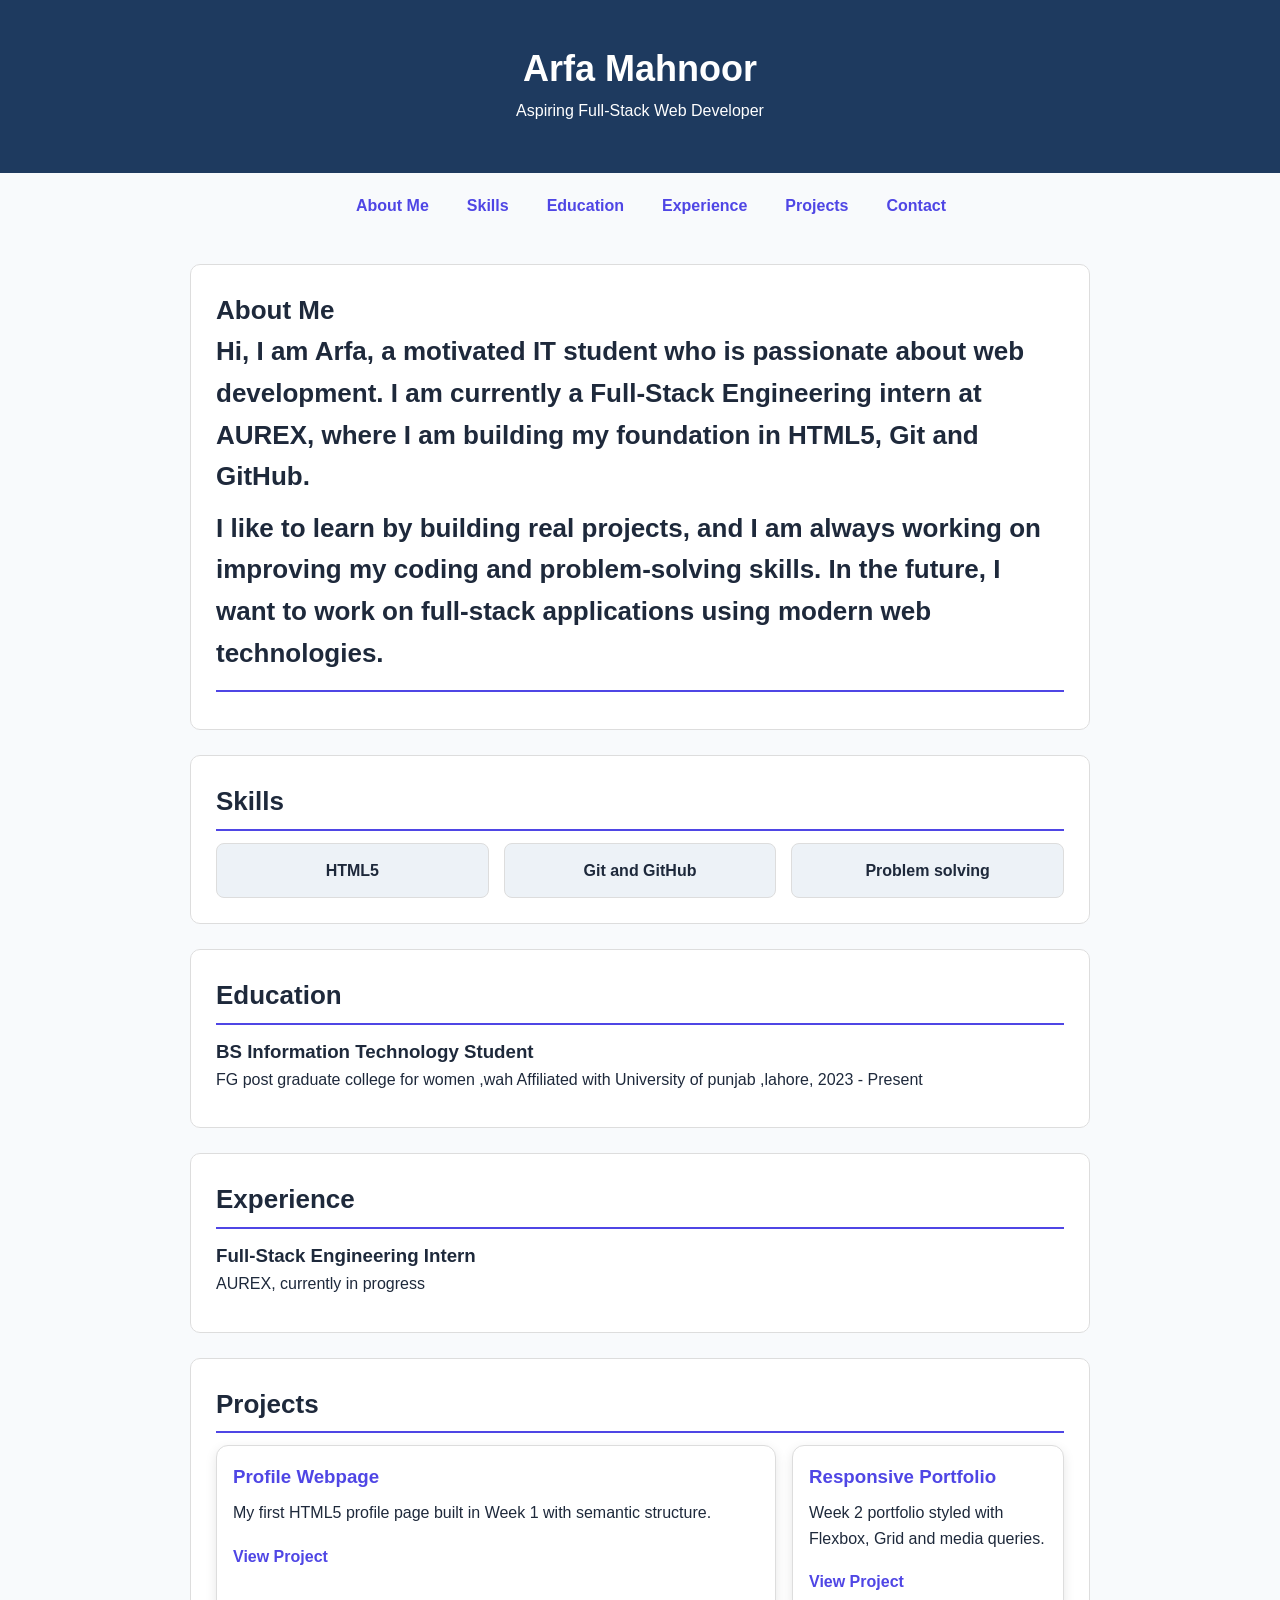
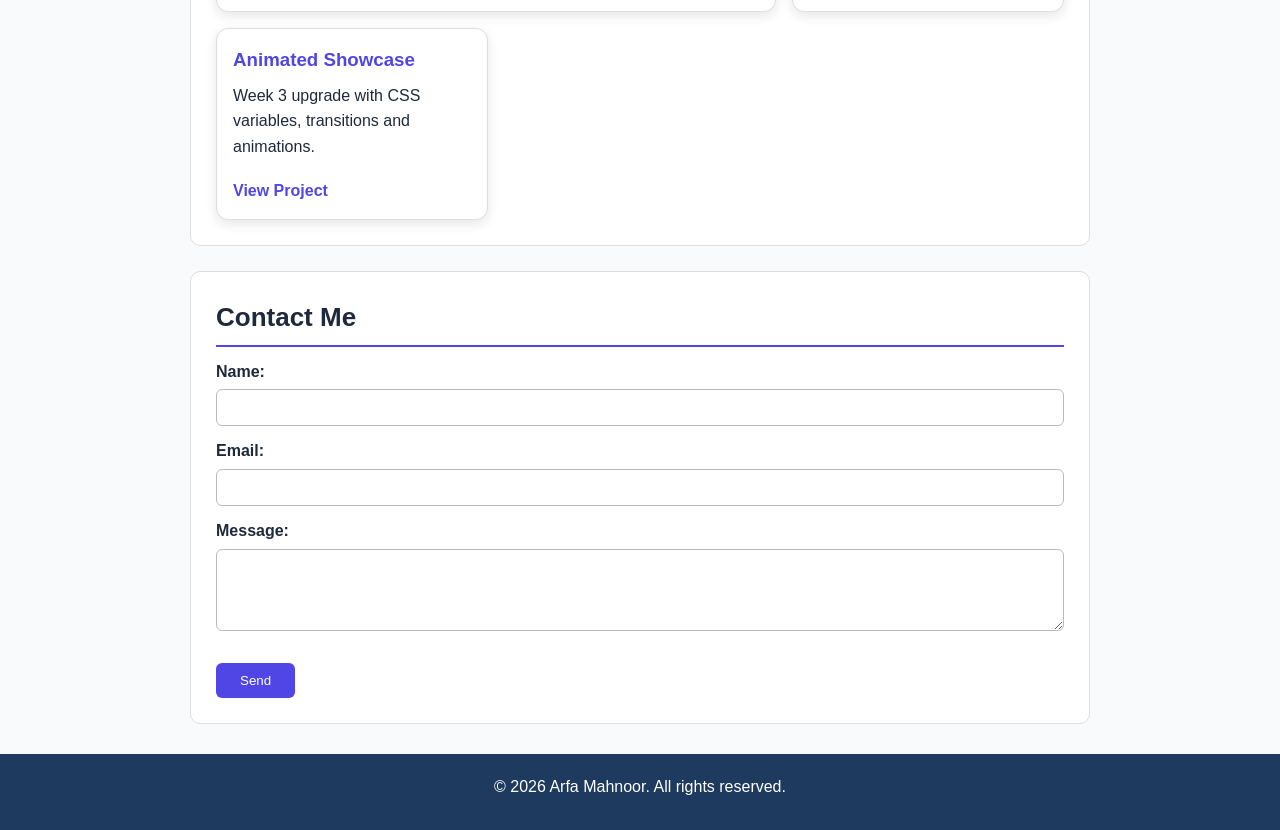
<file: index.html>
<!doctype html>
<html lang="en">
  <head>
    <meta charset="UTF-8" />
    <meta name="viewport" content="width=device-width, initial-scale=1.0" />
    <title>Arfa - Personal Profile</title>
    <link rel="stylesheet" href="styles/main.css">
    <link rel="stylesheet" href="styles/animations.css">
  </head>
  <body>
    <header>
      <h1>Arfa Mahnoor</h1>
      <p>Aspiring Full-Stack Web Developer</p>
    </header>

    <nav>
      <ul>
        <li><a href="#about">About Me</a></li>
        <li><a href="#skills">Skills</a></li>
        <li><a href="#education">Education</a></li>
        <li><a href="#experience">Experience</a></li>
        <li><a href="#projects">Projects</a></li>
        <li><a href="#contact">Contact</a></li>
      </ul>
    </nav>

    <main>
      <section id="about">
        <h2>About Me</h>
            <p>Hi, I am Arfa, a motivated IT student who is passionate about web development. I am currently a Full-Stack Engineering intern at AUREX, where I am building my foundation in HTML5, Git and GitHub.</p>
        <p>I like to learn by building real projects, and I am always working on improving my coding and problem-solving skills. In the future, I want to work on full-stack applications using modern web technologies.</p>
      </section>

      <section id="skills">
        <h2>Skills</h2>
        <ul class="skills-list">
          <li>HTML5</li>
          <li>Git and GitHub</li>
          <li>Problem solving</li>
        </ul>
      </section>

      <section id="education">
        <h2>Education</h2>
        <article>
          <h3>BS Information Technology Student </h3>
          <p>FG post graduate college for women ,wah Affiliated with University of punjab ,lahore, 2023 - Present</p>
        </article>
      </section>

      <section id="experience">
        <h2>Experience</h2>
        <article>
          <h3>Full-Stack Engineering Intern</h3>
          <p>AUREX, currently in progress</p>
        </article>
      </section>
      <section id="projects">
  <h2>Projects</h2>
  <div class="projects-grid">

    <article class="project-card">
      <h3>Profile Webpage</h3>
      <p>My first HTML5 profile page built in Week 1 with semantic structure.</p>
      <a href="#">View Project</a>
    </article>

    <article class="project-card">
      <h3>Responsive Portfolio</h3>
      <p>Week 2 portfolio styled with Flexbox, Grid and media queries.</p>
      <a href="#">View Project</a>
    </article>

    <article class="project-card">
      <h3>Animated Showcase</h3>
      <p>Week 3 upgrade with CSS variables, transitions and animations.</p>
      <a href="#">View Project</a>
    </article>

    

  </div>
</section>
      <section id="contact">
        <h2>Contact Me</h2>
        <form>
          <p>
            <label for="name">Name:</label>
            <input type="text" id="name" name="name" />
          </p>
          <p>
            <label for="email">Email:</label>
            <input type="email" id="email" name="email" />
          </p>
          <p>
            <label for="message">Message:</label>
            <textarea id="message" name="message" rows="4" cols="30"></textarea>
          </p>
          <button type="submit">Send</button>
        </form>
      </section>
    </main>
    <footer>
      <p>&copy; 2026 Arfa Mahnoor. All rights reserved.</p>
    </footer>
  </body>
</html>
</file>
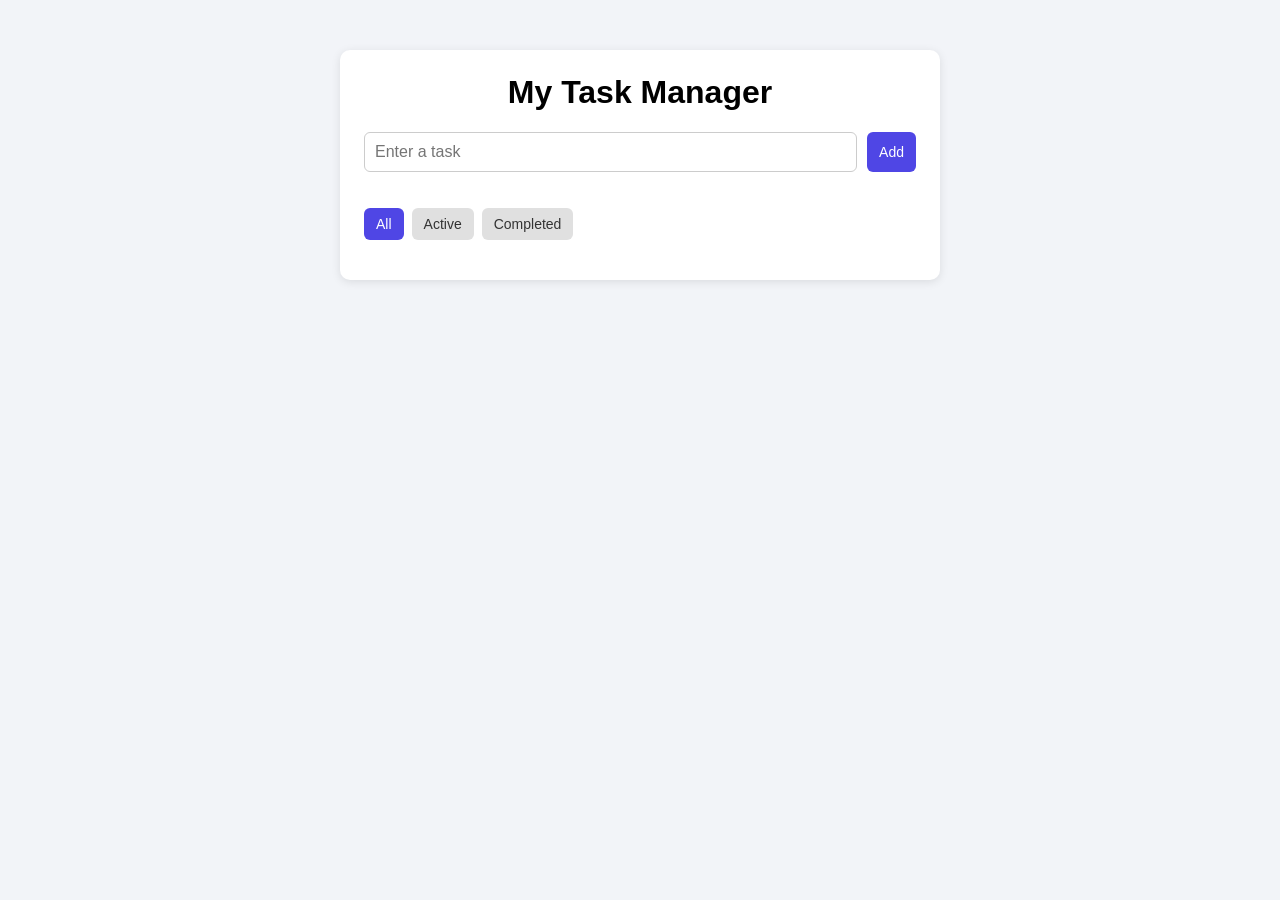
<file: week4-task-manager/index.html>
<!doctype html>
<html lang="en">
  <head>
    <meta charset="UTF-8" />
    <meta name="viewport" content="width=device-width, initial-scale=1.0" />
    <title>Task Manager</title>
    <link rel="stylesheet" href="styles/main.css" />
  </head>
  <body>
    <div class="container">
      <h1>My Task Manager</h1>

      <form id="taskForm">
        <input type="text" id="taskInput" placeholder="Enter a task" />
        <button type="submit" class="add-btn">Add</button>
      </form>

      <p id="errorMessage" class="error"></p>

      <div class="filters">
        <button class="filter-btn active" data-filter="all">All</button>
        <button class="filter-btn" data-filter="active">Active</button>
        <button class="filter-btn" data-filter="completed">Completed</button>
      </div>

      <ul id="taskList"></ul>
    </div>

    <script src="scripts/main.js"></script>
  </body>
</html>
</file>
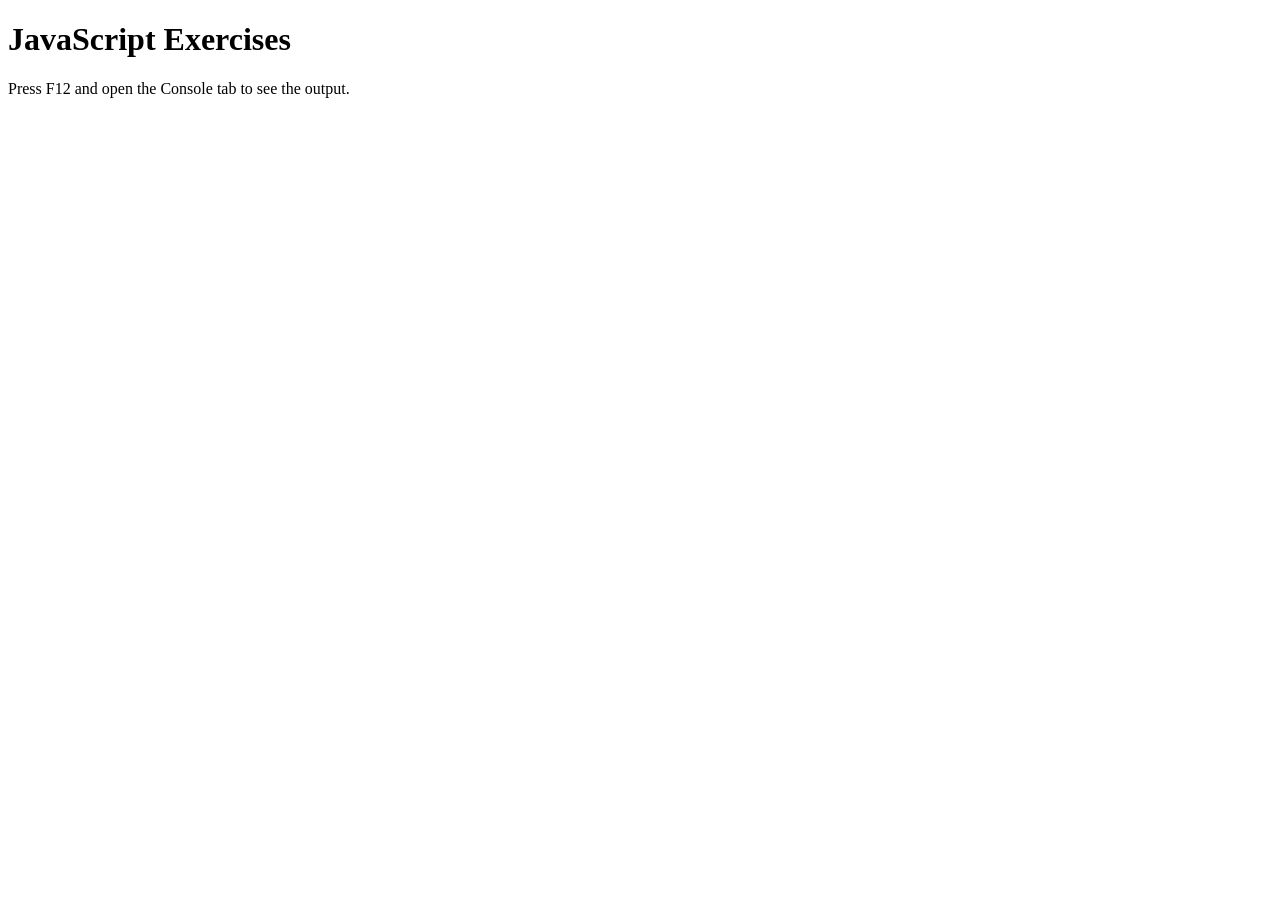
<file: week4-task-manager/exercises.html>
<!doctype html>
<html lang="en">
  <head>
    <meta charset="UTF-8" />
    <title>JS Exercises</title>
  </head>
  <body>
    <h1>JavaScript Exercises</h1>
    <p>Press F12 and open the Console tab to see the output.</p>
    <script src="scripts/exercises.js"></script>
  </body>
</html>
</file>
<file: styles/main.css>
/* ===== Variables ===== */
:root {
    /* Colors */
    --color-primary: #4f46e5;
    --color-primary-dark: #3730a3;
    --color-bg: #f8fafc;
    --color-surface: #ffffff;
    --color-text: #1e293b;
    --color-text-light: #64748b;
    --color-border: #dddddd;
    --color-input-border: #bbbbbb;
    --color-skill-bg: #edf2f7;
    --color-footer: #1e3a5f;

    /* Spacing */
    --space-sm: 0.5rem;
    --space-md: 1rem;
    --space-lg: 2rem;

    /* Style */
    --radius: 12px;
    --shadow: 0 4px 12px rgba(0, 0, 0, 0.1);
    --transition: 0.3s ease;
}

/* ===== Reset & Full Page ===== */
* {
    margin: 0;
    padding: 0;
    box-sizing: border-box;
}

html {
    scroll-behavior: smooth;
}

body {
    font-family: 'Segoe UI', Arial, sans-serif;
    background-color: var(--color-bg);
    color: var(--color-text);
    line-height: 1.6;
}

/* ===== Header ===== */
header {
    background-color: var(--color-footer);
    color: var(--color-surface);
    text-align: center;
    padding: 40px 20px;
}

/* ===== Navigation ===== */
nav {
    background-color: var(--color-bg);
    padding: 12px 20px;
    text-align: center;
}

nav,
nav ul {
    display: flex;
    justify-content: center;
    align-items: center;
    flex-wrap: wrap;
    gap: 10px;
}

nav ul {
    list-style: none;
}

nav a {
    display: block;
    color: var(--color-primary);
    text-decoration: none;
    font-weight: bold;
    padding: 8px 14px;
    border-radius: 6px;
    transition: background-color var(--transition), color var(--transition);
}

nav a:hover {
    background-color: var(--color-primary-dark);
    color: var(--color-surface);
}

/* ===== Headings ===== */
h1 {
    font-size: clamp(1.5rem, 5vw, 2.25rem);
}

h2 {
    color: var(--color-text);
    font-size: clamp(1.25rem, 3.5vw, 1.625rem);
    margin-bottom: 12px;
    padding-bottom: 6px;
    border-bottom: 2px solid var(--color-primary);
}

p {
    margin-bottom: 10px;
}

ul {
    padding-left: 22px;
}

/* ===== Sections ===== */
section {
    background-color: var(--color-surface);
    max-width: 900px;
    margin: 25px auto;
    padding: 25px;
    border: 1px solid var(--color-border);
    border-radius: 10px;
}

/* ===== Contact Form ===== */
label {
    display: block;
    margin-top: 12px;
    font-weight: bold;
}

input,
textarea {
    width: 100%;
    padding: 10px;
    margin-top: 5px;
    border: 1px solid var(--color-input-border);
    border-radius: 6px;
}

button {
    margin-top: 15px;
    padding: 10px 24px;
    background-color: var(--color-primary);
    color: var(--color-surface);
    border: none;
    border-radius: 6px;
    cursor: pointer;
    transition: background-color var(--transition), transform var(--transition);
}

button:hover {
    background-color: var(--color-primary-dark);
    transform: scale(1.05);
}

/* ===== Footer ===== */
footer {
    background-color: var(--color-footer);
    color: var(--color-surface);
    text-align: center;
    padding: 20px;
    margin-top: 30px;
}

/* ===== CSS Grid: Skills ===== */
.skills-list {
    display: grid;
    grid-template-columns: repeat(3, 1fr);
    gap: 15px;
    list-style: none;
    padding-left: 0;
}

.skills-list li {
    background-color: var(--color-skill-bg);
    color: var(--color-text);
    padding: 14px;
    text-align: center;
    font-weight: bold;
    border: 1px solid var(--color-border);
    border-radius: 8px;
}

/* ===== Projects Gallery (CSS Grid) ===== */
.projects-grid {
    display: grid;
    grid-template-columns: repeat(auto-fit, minmax(220px, 1fr));
    gap: var(--space-md);
}

.project-card {
    background-color: var(--color-surface);
    border: 1px solid var(--color-border);
    border-radius: var(--radius);
    padding: var(--space-md);
    box-shadow: var(--shadow);
}

.project-card h3 {
    margin-bottom: var(--space-sm);
    color: var(--color-primary);
}

.project-card a {
    display: inline-block;
    margin-top: var(--space-sm);
    color: var(--color-primary);
    font-weight: bold;
    text-decoration: none;
}

.project-card a:hover {
    color: var(--color-primary-dark);
}

/* ===== Images ===== */
img {
    max-width: 100%;
    height: auto;
}

/* ===== Projects: Grid Areas (bari screen par) ===== */
@media (min-width: 900px) {
    .projects-grid {
        grid-template-columns: repeat(3, 1fr);
        grid-template-areas:
            "one one two"
            "three four four";
    }

    .project-card:nth-child(1) {
        grid-area: one;
    }

    .project-card:nth-child(2) {
        grid-area: two;
    }

    .project-card:nth-child(3) {
        grid-area: three;
    }

    .project-card:nth-child(4) {
        grid-area: four;
    }
}

/* ===== Responsive: Tablet (768px aur us se chhoti) ===== */
@media (max-width: 768px) {
    section {
        margin: 20px 15px;
        padding: 20px;
    }

    .skills-list {
        grid-template-columns: repeat(2, 1fr);
    }
}

/* ===== Responsive: Mobile (480px aur us se chhoti) ===== */
@media (max-width: 480px) {
    header {
        padding: 25px 15px;
    }

    nav a {
        padding: 6px 10px;
        font-size: 14px;
    }

    section {
        margin: 15px 10px;
        padding: 15px;
    }

    .skills-list {
        grid-template-columns: 1fr;
    }

    button {
        width: 100%;
    }
}
</file>
<file: styles/animations.css>
/* ===== Hover Effects & Transitions ===== */

/* Project cards: hover par upar uthte hain */
.project-card {
    transition: transform var(--transition), box-shadow var(--transition);
}

.project-card:hover {
    transform: translateY(-8px);
    box-shadow: 0 12px 24px rgba(79, 70, 229, 0.25);
}

/* Skills boxes: hover par thora bade hote hain */
.skills-list li {
    transition: transform var(--transition), background-color var(--transition);
}

.skills-list li:hover {
    transform: scale(1.05);
    background-color: var(--color-primary);
    color: var(--color-surface);
}

/* View Project link: arrow jaisa slide effect */
.project-card a {
    transition: letter-spacing var(--transition), color var(--transition);
}

.project-card a:hover {
    letter-spacing: 1px;
}

/* Input fields: focus par purple glow */
input,
textarea {
    transition: border-color var(--transition), box-shadow var(--transition);
}

input:focus,
textarea:focus {
    outline: none;
    border-color: var(--color-primary);
    box-shadow: 0 0 0 3px rgba(79, 70, 229, 0.2);
}

/* ===== Keyframe Animations ===== */

/* 1. Page load fade-in (neeche se upar aate hue) */
@keyframes fadeInUp {
    from {
        opacity: 0;
        transform: translateY(30px);
    }

    to {
        opacity: 1;
        transform: translateY(0);
    }
}

header {
    animation: fadeInUp 0.8s ease both;
}

section {
    animation: fadeInUp 0.8s ease both;
}

/* Har section thori der baad aaye (staggered effect) */
section:nth-of-type(1) {
    animation-delay: 0.1s;
}

section:nth-of-type(2) {
    animation-delay: 0.25s;
}

section:nth-of-type(3) {
    animation-delay: 0.4s;
}

section:nth-of-type(4) {
    animation-delay: 0.55s;
}

section:nth-of-type(5) {
    animation-delay: 0.7s;
}

section:nth-of-type(6) {
    animation-delay: 0.85s;
}

/* 2. Send button: halka pulse glow */
@keyframes pulseGlow {
    0% {
        box-shadow: 0 0 0 0 rgba(79, 70, 229, 0.5);
    }

    70% {
        box-shadow: 0 0 0 12px rgba(79, 70, 229, 0);
    }

    100% {
        box-shadow: 0 0 0 0 rgba(79, 70, 229, 0);
    }
}

button {
    animation: pulseGlow 2s infinite;
}

button:hover {
    animation: none;
}

/* 3. Button dabane par thora chhota ho (press effect) */
button:active {
    transform: scale(0.95);
}

/* 4. Jin logon ko animation pasand nahi, un ke liye band */
@media (prefers-reduced-motion: reduce) {
    * {
        animation: none !important;
        transition: none !important;
    }
}
</file>
<file: week4-task-manager/styles/main.css>
* {
    box-sizing: border-box;
}

body {
    font-family: Arial, sans-serif;
    background: #f2f4f8;
    margin: 0;
    padding: 20px;
}

.container {
    max-width: 600px;
    margin: 30px auto;
    background: #ffffff;
    padding: 24px;
    border-radius: 10px;
    box-shadow: 0 2px 10px rgba(0, 0, 0, 0.1);
}

h1 {
    text-align: center;
    margin-top: 0;
}

#taskForm {
    display: flex;
    gap: 10px;
}

#taskInput {
    flex: 1;
    padding: 10px;
    font-size: 16px;
    border: 1px solid #ccc;
    border-radius: 6px;
}

button {
    padding: 8px 12px;
    border: none;
    border-radius: 6px;
    background: #4f46e5;
    color: #ffffff;
    cursor: pointer;
    font-size: 14px;
}

button:hover {
    opacity: 0.85;
}

.error {
    color: #d93025;
    min-height: 20px;
    margin: 8px 0;
}

.filters {
    display: flex;
    gap: 8px;
    margin-bottom: 16px;
}

.filter-btn {
    background: #e0e0e0;
    color: #333333;
}

.filter-btn.active {
    background: #4f46e5;
    color: #ffffff;
}

#taskList {
    list-style: none;
    padding: 0;
    margin: 0;
}

#taskList li {
    display: flex;
    align-items: center;
    gap: 8px;
    padding: 10px;
    border-bottom: 1px solid #eeeeee;
}

#taskList li span {
    flex: 1;
    word-break: break-word;
}

#taskList li.completed span {
    text-decoration: line-through;
    color: #888888;
}

.delete-btn {
    background: #d93025;
}

.edit-btn {
    background: #f9a825;
}

@media (max-width: 480px) {
    #taskList li {
        flex-wrap: wrap;
    }

    #taskList li span {
        flex-basis: 100%;
    }
}
</file>
